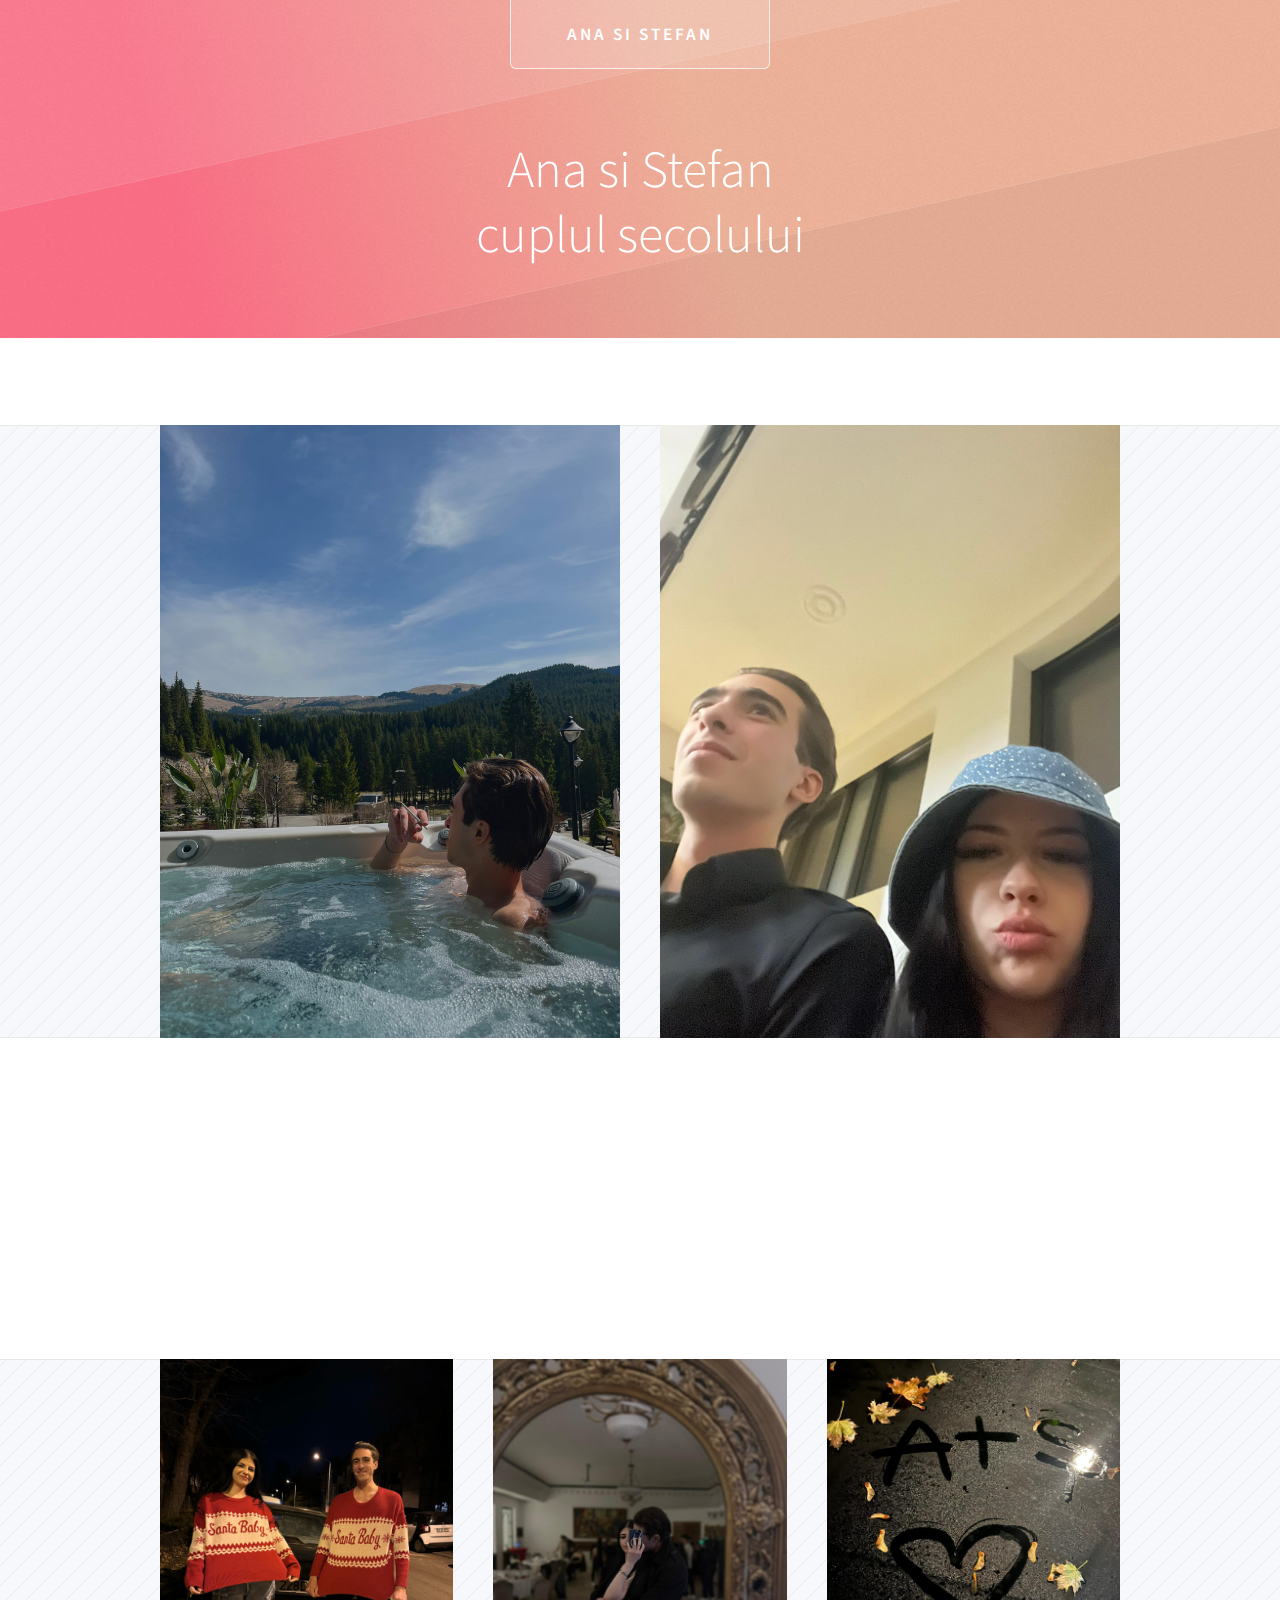
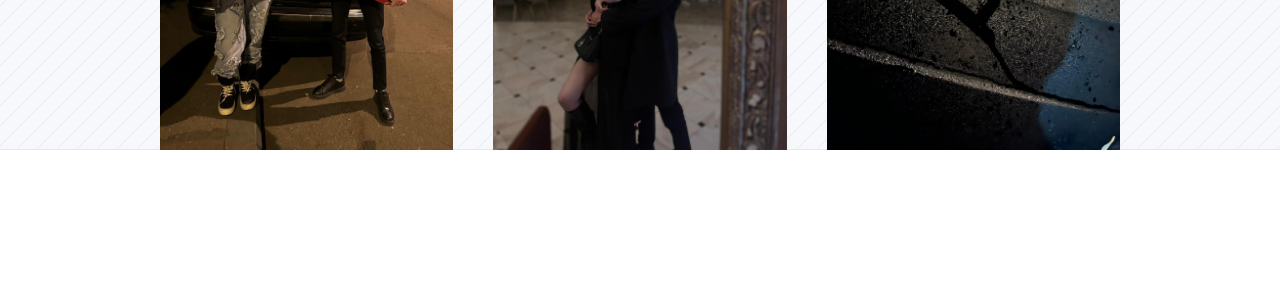
<file: index.html>
<!DOCTYPE HTML>

<head>
	<title>Ana si Stefan</title>
	<meta charset="utf-8" />
	<meta name="viewport" content="width=device-width, initial-scale=1, user-scalable=no" />
	<link rel="stylesheet" href="assets/css/main.css" />
</head>
<body class="homepage is-preload">
<div id="page-wrapper">

	<!-- Header -->
	<div id="header-wrapper">
		<div id="header" class="container">

			<!-- Logo -->
			<h1 id="logo"><a href="index.html">Ana si Stefan</a></h1>

			<!-- Nav -->
			<nav id="nav">
				<ul>
					<li>
						<ul>
							<li><a href="#"></a></li>
							<li><a href="#"></a></li>
							<li><a href="#"></a></li>
							<li>
								<a href="#"></a>
								<ul>
									<li><a href="#"></a></li>
									<li><a href="#"></a></li>
									<li><a href="#"></a></li>
									<li><a href="#"></a></li>
								</ul>
							</li>
							<li><a href="#"></a></li>
						</ul>
					</li>
				</ul>
			</nav>

		</div>

		<!-- Hero -->
		<section id="hero" class="container">
			<header>
				<h2>Ana si Stefan
					<br />
					cuplul secolului </h2>
			</header>
		</section>

	</div>

	<!-- Features 1 -->
	<div class="wrapper">
		<div class="container">
			<div class="row">
				<section class="col-6 col-12-narrower feature">
					<div class="image-wrapper first">
						<a href="#" class="image featured first"><img src="images/As5.jpeg" alt="" /></a>
					</div>
					<header>
						<h2><br />
							</h2>
					</header>
					<p></p>
				</section>
				<section class="col-6 col-12-narrower feature">
					<div class="image-wrapper">
						<a href="#" class="image featured"><img src="images/As3.jpeg" alt="" /></a>
					</div>
					<header>
						<h2></h2>
					</header>
					<p></p>
				</section>
			</div>
		</div>
	</div>

	<!-- Features 2 -->
	<div class="wrapper">
		<section class="container">
			<header class="major">
				<h2></h2>
			</header>
			<div class="row features">
				<section class="col-4 col-12-narrower feature">
					<div class="image-wrapper first">
						<a href="#" class="image featured"><img src="images/As7.jpeg" alt="" /></a>
					</div>
					<p></p>
				</section>
				<section class="col-4 col-12-narrower feature">
					<div class="image-wrapper">
						<a href="#" class="image featured"><img src="images/As2.jpeg" alt="" /></a>
					</div>
					<p></p>
				</section>
				<section class="col-4 col-12-narrower feature">
					<div class="image-wrapper">
						<a href="#" class="image featured"><img src="images/As4.jpeg" alt="" /></a>
					</div>
					<p></p>
				</section>
			</div>
		</section>
	</div>
</div>
</file>
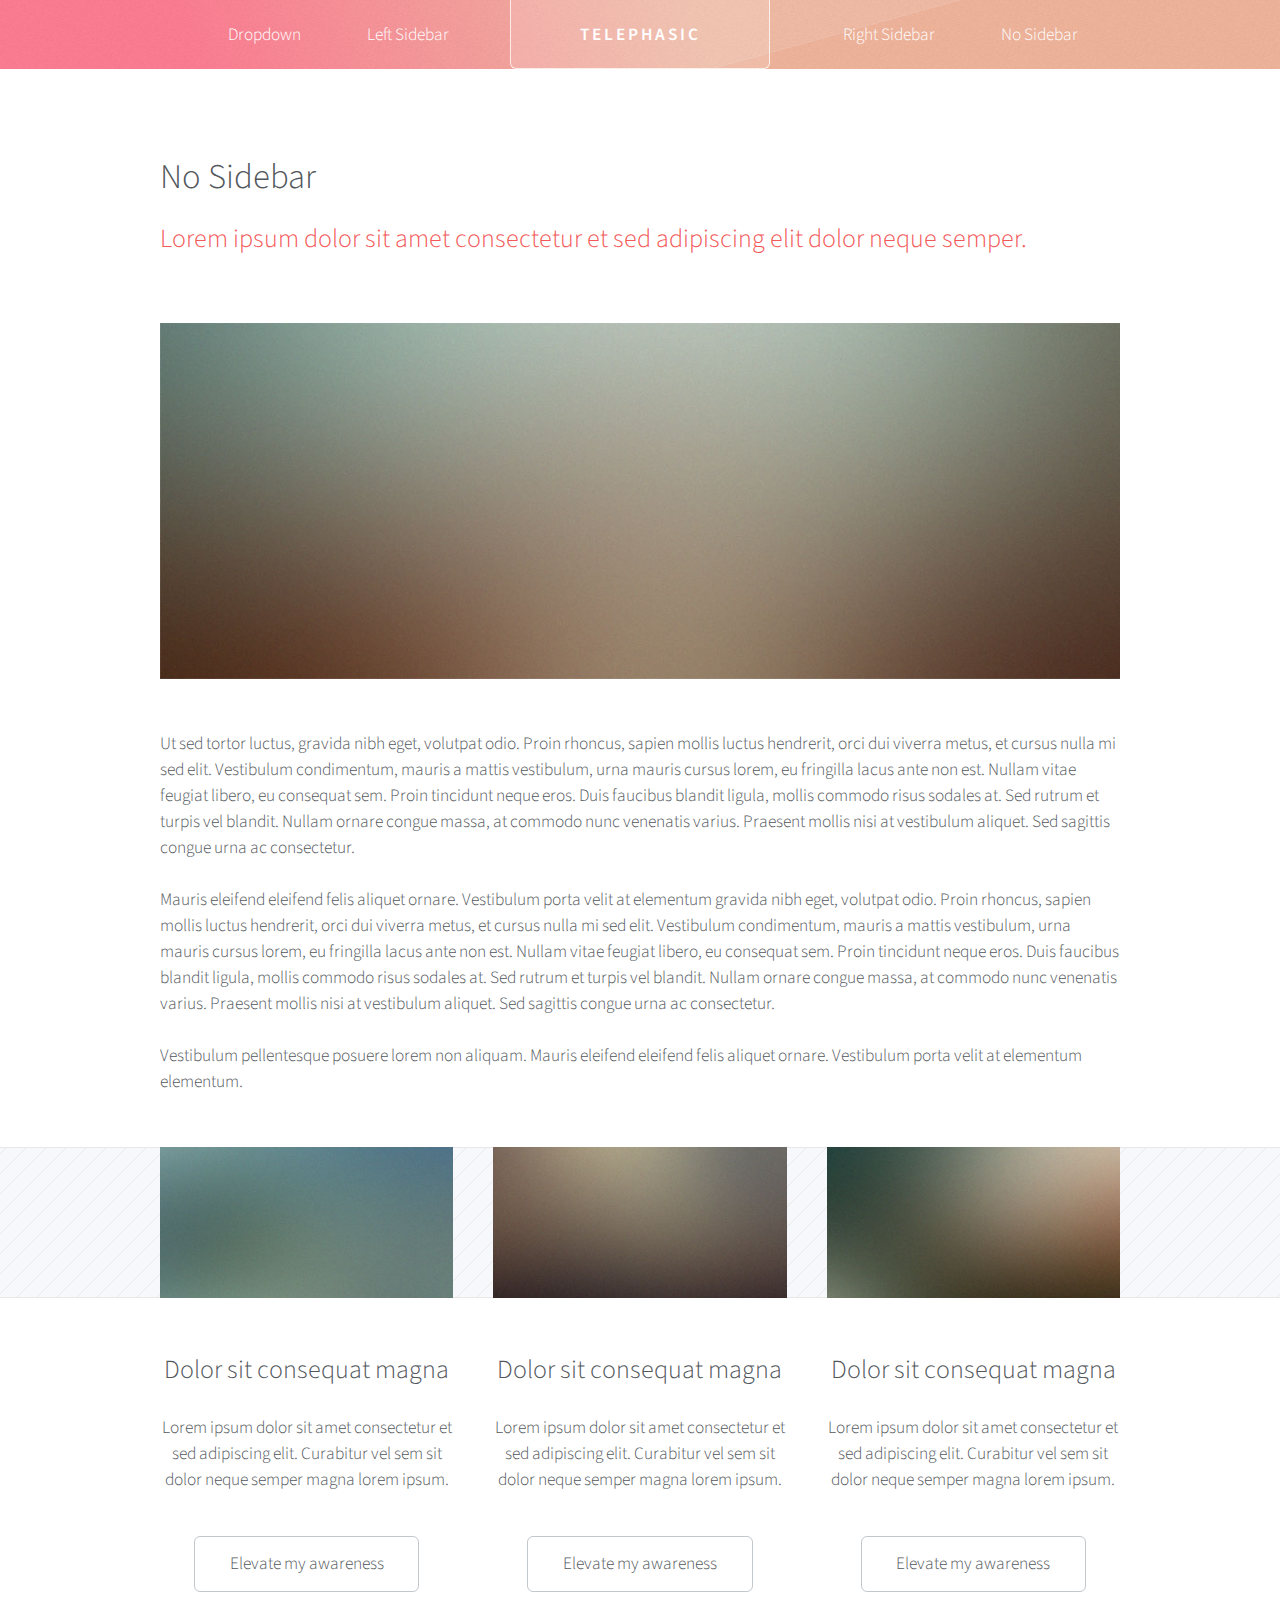
<file: no-sidebar.html>
<!DOCTYPE HTML>
<!--
	Telephasic by HTML5 UP
	html5up.net | @ajlkn
	Free for personal and commercial use under the CCA 3.0 license (html5up.net/license)
-->
<html>
	<head>
		<title>Telephasic by HTML5 UP</title>
		<meta charset="utf-8" />
		<meta name="viewport" content="width=device-width, initial-scale=1, user-scalable=no" />
		<link rel="stylesheet" href="assets/css/main.css" />
	</head>
	<body class="no-sidebar is-preload">
		<div id="page-wrapper">

			<!-- Header -->
				<div id="header-wrapper">
					<div id="header" class="container">

						<!-- Logo -->
							<h1 id="logo"><a href="index.html">Telephasic</a></h1>

						<!-- Nav -->
							<nav id="nav">
								<ul>
									<li>
										<a href="#">Dropdown</a>
										<ul>
											<li><a href="#">Lorem ipsum dolor</a></li>
											<li><a href="#">Magna phasellus</a></li>
											<li><a href="#">Etiam dolore nisl</a></li>
											<li>
												<a href="#">Phasellus consequat</a>
												<ul>
													<li><a href="#">Lorem ipsum dolor</a></li>
													<li><a href="#">Phasellus consequat</a></li>
													<li><a href="#">Magna phasellus</a></li>
													<li><a href="#">Etiam dolore nisl</a></li>
												</ul>
											</li>
											<li><a href="#">Veroeros feugiat</a></li>
										</ul>
									</li>
									<li><a href="left-sidebar.html">Left Sidebar</a></li>
									<li class="break"><a href="right-sidebar.html">Right Sidebar</a></li>
									<li><a href="no-sidebar.html">No Sidebar</a></li>
								</ul>
							</nav>

					</div>
				</div>

			<!-- Main -->
				<div class="wrapper">
					<div class="container" id="main">

						<!-- Content -->
							<article id="content">
								<header>
									<h2>No Sidebar</h2>
									<p>Lorem ipsum dolor sit amet consectetur et sed adipiscing elit
									dolor neque semper.</p>
								</header>
								<a href="#" class="image featured"><img src="images/pic06.jpg" alt="" /></a>
								<p>Ut sed tortor luctus, gravida nibh eget, volutpat odio. Proin rhoncus, sapien
								mollis luctus hendrerit, orci dui viverra metus, et cursus nulla mi sed elit. Vestibulum
								condimentum, mauris a mattis vestibulum, urna mauris cursus lorem, eu fringilla lacus
								ante non est. Nullam vitae feugiat libero, eu consequat sem. Proin tincidunt neque
								eros. Duis faucibus blandit ligula, mollis commodo risus sodales at. Sed rutrum et
								turpis vel blandit. Nullam ornare congue massa, at commodo nunc venenatis varius.
								Praesent mollis nisi at vestibulum aliquet. Sed sagittis congue urna ac consectetur.</p>
								<p>Mauris eleifend eleifend felis aliquet ornare. Vestibulum porta velit at elementum
								gravida nibh eget, volutpat odio. Proin rhoncus, sapien
								mollis luctus hendrerit, orci dui viverra metus, et cursus nulla mi sed elit. Vestibulum
								condimentum, mauris a mattis vestibulum, urna mauris cursus lorem, eu fringilla lacus
								ante non est. Nullam vitae feugiat libero, eu consequat sem. Proin tincidunt neque
								eros. Duis faucibus blandit ligula, mollis commodo risus sodales at. Sed rutrum et
								turpis vel blandit. Nullam ornare congue massa, at commodo nunc venenatis varius.
								Praesent mollis nisi at vestibulum aliquet. Sed sagittis congue urna ac consectetur.</p>
								<p>Vestibulum pellentesque posuere lorem non aliquam. Mauris eleifend eleifend
								felis aliquet ornare. Vestibulum porta velit at elementum elementum.</p>
							</article>

						<div class="row features">
							<section class="col-4 col-12-narrower feature">
								<div class="image-wrapper first">
									<a href="#" class="image featured"><img src="images/pic03.jpg" alt="" /></a>
								</div>
								<header>
									<h3>Dolor sit consequat magna</h3>
								</header>
								<p>Lorem ipsum dolor sit amet consectetur et sed adipiscing elit. Curabitur
								vel sem sit dolor neque semper magna lorem ipsum.</p>
								<ul class="actions">
									<li><a href="#" class="button">Elevate my awareness</a></li>
								</ul>
							</section>
							<section class="col-4 col-12-narrower feature">
								<div class="image-wrapper">
									<a href="#" class="image featured"><img src="images/pic04.jpg" alt="" /></a>
								</div>
								<header>
									<h3>Dolor sit consequat magna</h3>
								</header>
								<p>Lorem ipsum dolor sit amet consectetur et sed adipiscing elit. Curabitur
								vel sem sit dolor neque semper magna lorem ipsum.</p>
								<ul class="actions">
									<li><a href="#" class="button">Elevate my awareness</a></li>
								</ul>
							</section>
							<section class="col-4 col-12-narrower feature">
								<div class="image-wrapper">
									<a href="#" class="image featured"><img src="images/pic05.jpg" alt="" /></a>
								</div>
								<header>
									<h3>Dolor sit consequat magna</h3>
								</header>
								<p>Lorem ipsum dolor sit amet consectetur et sed adipiscing elit. Curabitur
								vel sem sit dolor neque semper magna lorem ipsum.</p>
								<ul class="actions">
									<li><a href="#" class="button">Elevate my awareness</a></li>
								</ul>
							</section>
						</div>
					</div>
				</div>

		</div>
</file>
<file: assets/css/main.css>
@import url("fontawesome-all.min.css");
@import url("https://fonts.googleapis.com/css?family=Source+Sans+Pro:300,300italic,400,400italic,600");


html, body, div, span, applet, object,
iframe, h1, h2, h3, h4, h5, h6, p, blockquote,
pre, a, abbr, acronym, address, big, cite,
code, del, dfn, em, img, ins, kbd, q, s, samp,
small, strike, strong, sub, sup, tt, var, b,
u, i, center, dl, dt, dd, ol, ul, li, fieldset,
form, label, legend, table, caption, tbody,
tfoot, thead, tr, th, td, article, aside,
canvas, details, embed, figure, figcaption,
footer, header, hgroup, menu, nav, output, ruby,
section, summary, time, mark, audio, video {
	margin: 0;
	padding: 0;
	border: 0;
	font-size: 100%;
	font: inherit;
	vertical-align: baseline;}

article, aside, details, figcaption, figure,
footer, header, hgroup, menu, nav, section {
	display: block;}

body {
	line-height: 1;
}

ol, ul {
	list-style: none;
}

blockquote, q {
	quotes: none;
}

	blockquote:before, blockquote:after, q:before, q:after {
		content: '';
		content: none;
	}

table {
	border-collapse: collapse;
	border-spacing: 0;
}

body {
	-webkit-text-size-adjust: none;
}

mark {
	background-color: transparent;
	color: inherit;
}

input::-moz-focus-inner {
	border: 0;
	padding: 0;
}

input, select, textarea {
	-moz-appearance: none;
	-webkit-appearance: none;
	-ms-appearance: none;
	appearance: none;
}

/* Basic */

	@-ms-viewport {
		width: device-width;
	}

	html {
		box-sizing: border-box;
	}

	*, *:before, *:after {
		box-sizing: inherit;
	}

	body {
		background: #f5f7fa;
		font-family: 'Source Sans Pro', sans-serif;
		font-weight: 300;
		color: #52575c;
		line-height: 1.75em;
		font-size: 14pt;
	}

		body.is-preload *, body.is-preload *:before, body.is-preload *:after {
			-moz-animation: none !important;
			-webkit-animation: none !important;
			-ms-animation: none !important;
			animation: none !important;
			-moz-transition: none !important;
			-webkit-transition: none !important;
			-ms-transition: none !important;
			transition: none !important;
		}

	input, textarea, select {
		font-family: 'Source Sans Pro', sans-serif;
		font-weight: 300;
		color: #52575c;
		line-height: 1.75em;
		font-size: 15pt;
	}

	h1, h2, h3, h4, h5, h6 {
		font-weight: 300;
		color: #52575c;
	}

	h1 a, h2 a, h3 a, h4 a, h5 a, h6 a {
		color: inherit;
		text-decoration: none;
	}

	h2 {
		font-size: 2em;
		line-height: 1.25em;
	}

	h3 {
		font-size: 1.5em;
		line-height: 1.5em;
	}

	a {
		-moz-transition: color 0.25s ease-in-out, border-color 0.25s ease-in-out, background-color 0.25s ease-in-out;
		-webkit-transition: color 0.25s ease-in-out, border-color 0.25s ease-in-out, background-color 0.25s ease-in-out;
		-ms-transition: color 0.25s ease-in-out, border-color 0.25s ease-in-out, background-color 0.25s ease-in-out;
		transition: color 0.25s ease-in-out, border-color 0.25s ease-in-out, background-color 0.25s ease-in-out;
		color: inherit;
		text-decoration: none;
		border-bottom: dotted 1px #62676c;
	}

		a:hover {
			color: #f35858;
			border-bottom-color: rgba(255, 255, 255, 0);
		}

	strong, b {
		font-weight: 400;
		color: #42474c;
	}

	em, i {
		font-style: italic;
	}

	sub {
		position: relative;
		top: 0.5em;
		font-size: 0.8em;
	}

	sup {
		position: relative;
		top: -0.5em;
		font-size: 0.8em;
	}

	hr {
		border: 0;
		border-top: solid 1px #c2c7cc;
	}

	blockquote {
		border-left: solid 0.5em #c2c7cc;
		padding: 1em 0 1em 2em;
		font-style: italic;
	}

	p, ul, ol, dl, table {
		margin-bottom: 1.5em;
	}

	br.clear {
		clear: both;
	}

	.features {
		margin-bottom: 1.5em;
	}

	.feature {
		text-align: center;
	}

/* Sections/Article */

	section, article {
		margin-bottom: 3em;
	}

	section > :last-child,
	article > :last-child,
	section:last-child,
	article:last-child {
		margin-bottom: 0;
	}

	.row > section, .row > article {
		margin-bottom: 0;
	}

	header {
		margin-bottom: 1.5em;
	}

		header > p {
			display: block;
			color: #f35858;
			padding: 0.75em 0 1em 0;
			font-size: 1.5em;
			line-height: 1.5em;
		}

		header.major {
			text-align: center;
		}

/* Container */

	.container {
		margin: 0 auto;
		max-width: 100%;
		width: 1200px;
	}

		@media screen and (max-width: 1280px) {

			.container {
				width: 960px;
			}

		}

		@media screen and (max-width: 1080px) {

			.container {
				width: 100%;
			}

		}

		@media screen and (max-width: 820px) {

			.container {
				width: 100%;
			}

		}

		@media screen and (max-width: 736px) {

			.container {
				width: 100%;
			}

		}

		@media screen and (max-width: 480px) {

			.container {
				width: 100%;
			}

		}

/* Row */

	.row {
		display: flex;
		flex-wrap: wrap;
		box-sizing: border-box;
		align-items: stretch;
	}

		.row > * {
			box-sizing: border-box;
		}

		.row.gtr-uniform > * > :last-child {
			margin-bottom: 0;
		}

		.row.aln-left {
			justify-content: flex-start;
		}

		.row.aln-center {
			justify-content: center;
		}

		.row.aln-right {
			justify-content: flex-end;
		}

		.row.aln-top {
			align-items: flex-start;
		}

		.row.aln-middle {
			align-items: center;
		}

		.row.aln-bottom {
			align-items: flex-end;
		}

		.row > .imp {
			order: -1;
		}

		.row > .col-1 {
			width: 8.33333%;
		}

		.row > .off-1 {
			margin-left: 8.33333%;
		}

		.row > .col-2 {
			width: 16.66667%;
		}

		.row > .off-2 {
			margin-left: 16.66667%;
		}

		.row > .col-3 {
			width: 25%;
		}

		.row > .off-3 {
			margin-left: 25%;
		}

		.row > .col-4 {
			width: 33.33333%;
		}

		.row > .off-4 {
			margin-left: 33.33333%;
		}

		.row > .col-5 {
			width: 41.66667%;
		}

		.row > .off-5 {
			margin-left: 41.66667%;
		}

		.row > .col-6 {
			width: 50%;
		}

		.row > .off-6 {
			margin-left: 50%;
		}

		.row > .col-7 {
			width: 58.33333%;
		}

		.row > .off-7 {
			margin-left: 58.33333%;
		}

		.row > .col-8 {
			width: 66.66667%;
		}

		.row > .off-8 {
			margin-left: 66.66667%;
		}

		.row > .col-9 {
			width: 75%;
		}

		.row > .off-9 {
			margin-left: 75%;
		}

		.row > .col-10 {
			width: 83.33333%;
		}

		.row > .off-10 {
			margin-left: 83.33333%;
		}

		.row > .col-11 {
			width: 91.66667%;
		}

		.row > .off-11 {
			margin-left: 91.66667%;
		}

		.row > .col-12 {
			width: 100%;
		}

		.row > .off-12 {
			margin-left: 100%;
		}

		.row.gtr-0 {
			margin-top: 0px;
			margin-left: 0px;
		}

			.row.gtr-0 > * {
				padding: 0px 0 0 0px;
			}

			.row.gtr-0.gtr-uniform {
				margin-top: 0px;
			}

				.row.gtr-0.gtr-uniform > * {
					padding-top: 0px;
				}

		.row.gtr-25 {
			margin-top: -12.5px;
			margin-left: -12.5px;
		}

			.row.gtr-25 > * {
				padding: 12.5px 0 0 12.5px;
			}

			.row.gtr-25.gtr-uniform {
				margin-top: -12.5px;
			}

				.row.gtr-25.gtr-uniform > * {
					padding-top: 12.5px;
				}

		.row.gtr-50 {
			margin-top: -25px;
			margin-left: -25px;
		}

			.row.gtr-50 > * {
				padding: 25px 0 0 25px;
			}

			.row.gtr-50.gtr-uniform {
				margin-top: -25px;
			}

				.row.gtr-50.gtr-uniform > * {
					padding-top: 25px;
				}

		.row {
			margin-top: -50px;
			margin-left: -50px;
		}

			.row > * {
				padding: 50px 0 0 50px;
			}

			.row.gtr-uniform {
				margin-top: -50px;
			}

				.row.gtr-uniform > * {
					padding-top: 50px;
				}

		.row.gtr-150 {
			margin-top: -75px;
			margin-left: -75px;
		}

			.row.gtr-150 > * {
				padding: 75px 0 0 75px;
			}

			.row.gtr-150.gtr-uniform {
				margin-top: -75px;
			}

				.row.gtr-150.gtr-uniform > * {
					padding-top: 75px;
				}

		.row.gtr-200 {
			margin-top: -100px;
			margin-left: -100px;
		}

			.row.gtr-200 > * {
				padding: 100px 0 0 100px;
			}

			.row.gtr-200.gtr-uniform {
				margin-top: -100px;
			}

				.row.gtr-200.gtr-uniform > * {
					padding-top: 100px;
				}

		@media screen and (max-width: 1280px) {

			.row {
				display: flex;
				flex-wrap: wrap;
				box-sizing: border-box;
				align-items: stretch;
			}

				.row > * {
					box-sizing: border-box;
				}

				.row.gtr-uniform > * > :last-child {
					margin-bottom: 0;
				}

				.row.aln-left {
					justify-content: flex-start;
				}

				.row.aln-center {
					justify-content: center;
				}

				.row.aln-right {
					justify-content: flex-end;
				}

				.row.aln-top {
					align-items: flex-start;
				}

				.row.aln-middle {
					align-items: center;
				}

				.row.aln-bottom {
					align-items: flex-end;
				}

				.row > .imp-normal {
					order: -1;
				}

				.row > .col-1-normal {
					width: 8.33333%;
				}

				.row > .off-1-normal {
					margin-left: 8.33333%;
				}

				.row > .col-2-normal {
					width: 16.66667%;
				}

				.row > .off-2-normal {
					margin-left: 16.66667%;
				}

				.row > .col-3-normal {
					width: 25%;
				}

				.row > .off-3-normal {
					margin-left: 25%;
				}

				.row > .col-4-normal {
					width: 33.33333%;
				}

				.row > .off-4-normal {
					margin-left: 33.33333%;
				}

				.row > .col-5-normal {
					width: 41.66667%;
				}

				.row > .off-5-normal {
					margin-left: 41.66667%;
				}

				.row > .col-6-normal {
					width: 50%;
				}

				.row > .off-6-normal {
					margin-left: 50%;
				}

				.row > .col-7-normal {
					width: 58.33333%;
				}

				.row > .off-7-normal {
					margin-left: 58.33333%;
				}

				.row > .col-8-normal {
					width: 66.66667%;
				}

				.row > .off-8-normal {
					margin-left: 66.66667%;
				}

				.row > .col-9-normal {
					width: 75%;
				}

				.row > .off-9-normal {
					margin-left: 75%;
				}

				.row > .col-10-normal {
					width: 83.33333%;
				}

				.row > .off-10-normal {
					margin-left: 83.33333%;
				}

				.row > .col-11-normal {
					width: 91.66667%;
				}

				.row > .off-11-normal {
					margin-left: 91.66667%;
				}

				.row > .col-12-normal {
					width: 100%;
				}

				.row > .off-12-normal {
					margin-left: 100%;
				}

				.row.gtr-0 {
					margin-top: 0px;
					margin-left: 0px;
				}

					.row.gtr-0 > * {
						padding: 0px 0 0 0px;
					}

					.row.gtr-0.gtr-uniform {
						margin-top: 0px;
					}

						.row.gtr-0.gtr-uniform > * {
							padding-top: 0px;
						}

				.row.gtr-25 {
					margin-top: -10px;
					margin-left: -10px;
				}

					.row.gtr-25 > * {
						padding: 10px 0 0 10px;
					}

					.row.gtr-25.gtr-uniform {
						margin-top: -10px;
					}

						.row.gtr-25.gtr-uniform > * {
							padding-top: 10px;
						}

				.row.gtr-50 {
					margin-top: -20px;
					margin-left: -20px;
				}

					.row.gtr-50 > * {
						padding: 20px 0 0 20px;
					}

					.row.gtr-50.gtr-uniform {
						margin-top: -20px;
					}

						.row.gtr-50.gtr-uniform > * {
							padding-top: 20px;
						}

				.row {
					margin-top: -40px;
					margin-left: -40px;
				}

					.row > * {
						padding: 40px 0 0 40px;
					}

					.row.gtr-uniform {
						margin-top: -40px;
					}

						.row.gtr-uniform > * {
							padding-top: 40px;
						}

				.row.gtr-150 {
					margin-top: -60px;
					margin-left: -60px;
				}

					.row.gtr-150 > * {
						padding: 60px 0 0 60px;
					}

					.row.gtr-150.gtr-uniform {
						margin-top: -60px;
					}

						.row.gtr-150.gtr-uniform > * {
							padding-top: 60px;
						}

				.row.gtr-200 {
					margin-top: -80px;
					margin-left: -80px;
				}

					.row.gtr-200 > * {
						padding: 80px 0 0 80px;
					}

					.row.gtr-200.gtr-uniform {
						margin-top: -80px;
					}

						.row.gtr-200.gtr-uniform > * {
							padding-top: 80px;
						}

		}

		@media screen and (max-width: 1080px) {

			.row {
				display: flex;
				flex-wrap: wrap;
				box-sizing: border-box;
				align-items: stretch;
			}

				.row > * {
					box-sizing: border-box;
				}

				.row.gtr-uniform > * > :last-child {
					margin-bottom: 0;
				}

				.row.aln-left {
					justify-content: flex-start;
				}

				.row.aln-center {
					justify-content: center;
				}

				.row.aln-right {
					justify-content: flex-end;
				}

				.row.aln-top {
					align-items: flex-start;
				}

				.row.aln-middle {
					align-items: center;
				}

				.row.aln-bottom {
					align-items: flex-end;
				}

				.row > .imp-narrow {
					order: -1;
				}

				.row > .col-1-narrow {
					width: 8.33333%;
				}

				.row > .off-1-narrow {
					margin-left: 8.33333%;
				}

				.row > .col-2-narrow {
					width: 16.66667%;
				}

				.row > .off-2-narrow {
					margin-left: 16.66667%;
				}

				.row > .col-3-narrow {
					width: 25%;
				}

				.row > .off-3-narrow {
					margin-left: 25%;
				}

				.row > .col-4-narrow {
					width: 33.33333%;
				}

				.row > .off-4-narrow {
					margin-left: 33.33333%;
				}

				.row > .col-5-narrow {
					width: 41.66667%;
				}

				.row > .off-5-narrow {
					margin-left: 41.66667%;
				}

				.row > .col-6-narrow {
					width: 50%;
				}

				.row > .off-6-narrow {
					margin-left: 50%;
				}

				.row > .col-7-narrow {
					width: 58.33333%;
				}

				.row > .off-7-narrow {
					margin-left: 58.33333%;
				}

				.row > .col-8-narrow {
					width: 66.66667%;
				}

				.row > .off-8-narrow {
					margin-left: 66.66667%;
				}

				.row > .col-9-narrow {
					width: 75%;
				}

				.row > .off-9-narrow {
					margin-left: 75%;
				}

				.row > .col-10-narrow {
					width: 83.33333%;
				}

				.row > .off-10-narrow {
					margin-left: 83.33333%;
				}

				.row > .col-11-narrow {
					width: 91.66667%;
				}

				.row > .off-11-narrow {
					margin-left: 91.66667%;
				}

				.row > .col-12-narrow {
					width: 100%;
				}

				.row > .off-12-narrow {
					margin-left: 100%;
				}

				.row.gtr-0 {
					margin-top: 0px;
					margin-left: 0px;
				}

					.row.gtr-0 > * {
						padding: 0px 0 0 0px;
					}

					.row.gtr-0.gtr-uniform {
						margin-top: 0px;
					}

						.row.gtr-0.gtr-uniform > * {
							padding-top: 0px;
						}

				.row.gtr-25 {
					margin-top: -10px;
					margin-left: -10px;
				}

					.row.gtr-25 > * {
						padding: 10px 0 0 10px;
					}

					.row.gtr-25.gtr-uniform {
						margin-top: -10px;
					}

						.row.gtr-25.gtr-uniform > * {
							padding-top: 10px;
						}

				.row.gtr-50 {
					margin-top: -20px;
					margin-left: -20px;
				}

					.row.gtr-50 > * {
						padding: 20px 0 0 20px;
					}

					.row.gtr-50.gtr-uniform {
						margin-top: -20px;
					}

						.row.gtr-50.gtr-uniform > * {
							padding-top: 20px;
						}

				.row {
					margin-top: -40px;
					margin-left: -40px;
				}

					.row > * {
						padding: 40px 0 0 40px;
					}

					.row.gtr-uniform {
						margin-top: -40px;
					}

						.row.gtr-uniform > * {
							padding-top: 40px;
						}

				.row.gtr-150 {
					margin-top: -60px;
					margin-left: -60px;
				}

					.row.gtr-150 > * {
						padding: 60px 0 0 60px;
					}

					.row.gtr-150.gtr-uniform {
						margin-top: -60px;
					}

						.row.gtr-150.gtr-uniform > * {
							padding-top: 60px;
						}

				.row.gtr-200 {
					margin-top: -80px;
					margin-left: -80px;
				}

					.row.gtr-200 > * {
						padding: 80px 0 0 80px;
					}

					.row.gtr-200.gtr-uniform {
						margin-top: -80px;
					}

						.row.gtr-200.gtr-uniform > * {
							padding-top: 80px;
						}

		}

		@media screen and (max-width: 820px) {

			.row {
				display: flex;
				flex-wrap: wrap;
				box-sizing: border-box;
				align-items: stretch;
			}

				.row > * {
					box-sizing: border-box;
				}

				.row.gtr-uniform > * > :last-child {
					margin-bottom: 0;
				}

				.row.aln-left {
					justify-content: flex-start;
				}

				.row.aln-center {
					justify-content: center;
				}

				.row.aln-right {
					justify-content: flex-end;
				}

				.row.aln-top {
					align-items: flex-start;
				}

				.row.aln-middle {
					align-items: center;
				}

				.row.aln-bottom {
					align-items: flex-end;
				}

				.row > .imp-narrower {
					order: -1;
				}

				.row > .col-1-narrower {
					width: 8.33333%;
				}

				.row > .off-1-narrower {
					margin-left: 8.33333%;
				}

				.row > .col-2-narrower {
					width: 16.66667%;
				}

				.row > .off-2-narrower {
					margin-left: 16.66667%;
				}

				.row > .col-3-narrower {
					width: 25%;
				}

				.row > .off-3-narrower {
					margin-left: 25%;
				}

				.row > .col-4-narrower {
					width: 33.33333%;
				}

				.row > .off-4-narrower {
					margin-left: 33.33333%;
				}

				.row > .col-5-narrower {
					width: 41.66667%;
				}

				.row > .off-5-narrower {
					margin-left: 41.66667%;
				}

				.row > .col-6-narrower {
					width: 50%;
				}

				.row > .off-6-narrower {
					margin-left: 50%;
				}

				.row > .col-7-narrower {
					width: 58.33333%;
				}

				.row > .off-7-narrower {
					margin-left: 58.33333%;
				}

				.row > .col-8-narrower {
					width: 66.66667%;
				}

				.row > .off-8-narrower {
					margin-left: 66.66667%;
				}

				.row > .col-9-narrower {
					width: 75%;
				}

				.row > .off-9-narrower {
					margin-left: 75%;
				}

				.row > .col-10-narrower {
					width: 83.33333%;
				}

				.row > .off-10-narrower {
					margin-left: 83.33333%;
				}

				.row > .col-11-narrower {
					width: 91.66667%;
				}

				.row > .off-11-narrower {
					margin-left: 91.66667%;
				}

				.row > .col-12-narrower {
					width: 100%;
				}

				.row > .off-12-narrower {
					margin-left: 100%;
				}

				.row.gtr-0 {
					margin-top: 0px;
					margin-left: 0px;
				}

					.row.gtr-0 > * {
						padding: 0px 0 0 0px;
					}

					.row.gtr-0.gtr-uniform {
						margin-top: 0px;
					}

						.row.gtr-0.gtr-uniform > * {
							padding-top: 0px;
						}

				.row.gtr-25 {
					margin-top: -7.5px;
					margin-left: -7.5px;
				}

					.row.gtr-25 > * {
						padding: 7.5px 0 0 7.5px;
					}

					.row.gtr-25.gtr-uniform {
						margin-top: -7.5px;
					}

						.row.gtr-25.gtr-uniform > * {
							padding-top: 7.5px;
						}

				.row.gtr-50 {
					margin-top: -15px;
					margin-left: -15px;
				}

					.row.gtr-50 > * {
						padding: 15px 0 0 15px;
					}

					.row.gtr-50.gtr-uniform {
						margin-top: -15px;
					}

						.row.gtr-50.gtr-uniform > * {
							padding-top: 15px;
						}

				.row {
					margin-top: -30px;
					margin-left: -30px;
				}

					.row > * {
						padding: 30px 0 0 30px;
					}

					.row.gtr-uniform {
						margin-top: -30px;
					}

						.row.gtr-uniform > * {
							padding-top: 30px;
						}

				.row.gtr-150 {
					margin-top: -45px;
					margin-left: -45px;
				}

					.row.gtr-150 > * {
						padding: 45px 0 0 45px;
					}

					.row.gtr-150.gtr-uniform {
						margin-top: -45px;
					}

						.row.gtr-150.gtr-uniform > * {
							padding-top: 45px;
						}

				.row.gtr-200 {
					margin-top: -60px;
					margin-left: -60px;
				}

					.row.gtr-200 > * {
						padding: 60px 0 0 60px;
					}

					.row.gtr-200.gtr-uniform {
						margin-top: -60px;
					}

						.row.gtr-200.gtr-uniform > * {
							padding-top: 60px;
						}

		}

		@media screen and (max-width: 736px) {

			.row {
				display: flex;
				flex-wrap: wrap;
				box-sizing: border-box;
				align-items: stretch;
			}

				.row > * {
					box-sizing: border-box;
				}

				.row.gtr-uniform > * > :last-child {
					margin-bottom: 0;
				}

				.row.aln-left {
					justify-content: flex-start;
				}

				.row.aln-center {
					justify-content: center;
				}

				.row.aln-right {
					justify-content: flex-end;
				}

				.row.aln-top {
					align-items: flex-start;
				}

				.row.aln-middle {
					align-items: center;
				}

				.row.aln-bottom {
					align-items: flex-end;
				}

				.row > .imp-mobile {
					order: -1;
				}

				.row > .col-1-mobile {
					width: 8.33333%;
				}

				.row > .off-1-mobile {
					margin-left: 8.33333%;
				}

				.row > .col-2-mobile {
					width: 16.66667%;
				}

				.row > .off-2-mobile {
					margin-left: 16.66667%;
				}

				.row > .col-3-mobile {
					width: 25%;
				}

				.row > .off-3-mobile {
					margin-left: 25%;
				}

				.row > .col-4-mobile {
					width: 33.33333%;
				}

				.row > .off-4-mobile {
					margin-left: 33.33333%;
				}

				.row > .col-5-mobile {
					width: 41.66667%;
				}

				.row > .off-5-mobile {
					margin-left: 41.66667%;
				}

				.row > .col-6-mobile {
					width: 50%;
				}

				.row > .off-6-mobile {
					margin-left: 50%;
				}

				.row > .col-7-mobile {
					width: 58.33333%;
				}

				.row > .off-7-mobile {
					margin-left: 58.33333%;
				}

				.row > .col-8-mobile {
					width: 66.66667%;
				}

				.row > .off-8-mobile {
					margin-left: 66.66667%;
				}

				.row > .col-9-mobile {
					width: 75%;
				}

				.row > .off-9-mobile {
					margin-left: 75%;
				}

				.row > .col-10-mobile {
					width: 83.33333%;
				}

				.row > .off-10-mobile {
					margin-left: 83.33333%;
				}

				.row > .col-11-mobile {
					width: 91.66667%;
				}

				.row > .off-11-mobile {
					margin-left: 91.66667%;
				}

				.row > .col-12-mobile {
					width: 100%;
				}

				.row > .off-12-mobile {
					margin-left: 100%;
				}

				.row.gtr-0 {
					margin-top: 0px;
					margin-left: 0px;
				}

					.row.gtr-0 > * {
						padding: 0px 0 0 0px;
					}

					.row.gtr-0.gtr-uniform {
						margin-top: 0px;
					}

						.row.gtr-0.gtr-uniform > * {
							padding-top: 0px;
						}

				.row.gtr-25 {
					margin-top: -5px;
					margin-left: -5px;
				}

					.row.gtr-25 > * {
						padding: 5px 0 0 5px;
					}

					.row.gtr-25.gtr-uniform {
						margin-top: -5px;
					}

						.row.gtr-25.gtr-uniform > * {
							padding-top: 5px;
						}

				.row.gtr-50 {
					margin-top: -10px;
					margin-left: -10px;
				}

					.row.gtr-50 > * {
						padding: 10px 0 0 10px;
					}

					.row.gtr-50.gtr-uniform {
						margin-top: -10px;
					}

						.row.gtr-50.gtr-uniform > * {
							padding-top: 10px;
						}

				.row {
					margin-top: -20px;
					margin-left: -20px;
				}

					.row > * {
						padding: 20px 0 0 20px;
					}

					.row.gtr-uniform {
						margin-top: -20px;
					}

						.row.gtr-uniform > * {
							padding-top: 20px;
						}

				.row.gtr-150 {
					margin-top: -30px;
					margin-left: -30px;
				}

					.row.gtr-150 > * {
						padding: 30px 0 0 30px;
					}

					.row.gtr-150.gtr-uniform {
						margin-top: -30px;
					}

						.row.gtr-150.gtr-uniform > * {
							padding-top: 30px;
						}

				.row.gtr-200 {
					margin-top: -40px;
					margin-left: -40px;
				}

					.row.gtr-200 > * {
						padding: 40px 0 0 40px;
					}

					.row.gtr-200.gtr-uniform {
						margin-top: -40px;
					}

						.row.gtr-200.gtr-uniform > * {
							padding-top: 40px;
						}

		}

		@media screen and (max-width: 480px) {

			.row {
				display: flex;
				flex-wrap: wrap;
				box-sizing: border-box;
				align-items: stretch;
			}

				.row > * {
					box-sizing: border-box;
				}

				.row.gtr-uniform > * > :last-child {
					margin-bottom: 0;
				}

				.row.aln-left {
					justify-content: flex-start;
				}

				.row.aln-center {
					justify-content: center;
				}

				.row.aln-right {
					justify-content: flex-end;
				}

				.row.aln-top {
					align-items: flex-start;
				}

				.row.aln-middle {
					align-items: center;
				}

				.row.aln-bottom {
					align-items: flex-end;
				}

				.row > .imp-mobilep {
					order: -1;
				}

				.row > .col-1-mobilep {
					width: 8.33333%;
				}

				.row > .off-1-mobilep {
					margin-left: 8.33333%;
				}

				.row > .col-2-mobilep {
					width: 16.66667%;
				}

				.row > .off-2-mobilep {
					margin-left: 16.66667%;
				}

				.row > .col-3-mobilep {
					width: 25%;
				}

				.row > .off-3-mobilep {
					margin-left: 25%;
				}

				.row > .col-4-mobilep {
					width: 33.33333%;
				}

				.row > .off-4-mobilep {
					margin-left: 33.33333%;
				}

				.row > .col-5-mobilep {
					width: 41.66667%;
				}

				.row > .off-5-mobilep {
					margin-left: 41.66667%;
				}

				.row > .col-6-mobilep {
					width: 50%;
				}

				.row > .off-6-mobilep {
					margin-left: 50%;
				}

				.row > .col-7-mobilep {
					width: 58.33333%;
				}

				.row > .off-7-mobilep {
					margin-left: 58.33333%;
				}

				.row > .col-8-mobilep {
					width: 66.66667%;
				}

				.row > .off-8-mobilep {
					margin-left: 66.66667%;
				}

				.row > .col-9-mobilep {
					width: 75%;
				}

				.row > .off-9-mobilep {
					margin-left: 75%;
				}

				.row > .col-10-mobilep {
					width: 83.33333%;
				}

				.row > .off-10-mobilep {
					margin-left: 83.33333%;
				}

				.row > .col-11-mobilep {
					width: 91.66667%;
				}

				.row > .off-11-mobilep {
					margin-left: 91.66667%;
				}

				.row > .col-12-mobilep {
					width: 100%;
				}

				.row > .off-12-mobilep {
					margin-left: 100%;
				}

				.row.gtr-0 {
					margin-top: 0px;
					margin-left: 0px;
				}

					.row.gtr-0 > * {
						padding: 0px 0 0 0px;
					}

					.row.gtr-0.gtr-uniform {
						margin-top: 0px;
					}

						.row.gtr-0.gtr-uniform > * {
							padding-top: 0px;
						}

				.row.gtr-25 {
					margin-top: -5px;
					margin-left: -5px;
				}

					.row.gtr-25 > * {
						padding: 5px 0 0 5px;
					}

					.row.gtr-25.gtr-uniform {
						margin-top: -5px;
					}

						.row.gtr-25.gtr-uniform > * {
							padding-top: 5px;
						}

				.row.gtr-50 {
					margin-top: -10px;
					margin-left: -10px;
				}

					.row.gtr-50 > * {
						padding: 10px 0 0 10px;
					}

					.row.gtr-50.gtr-uniform {
						margin-top: -10px;
					}

						.row.gtr-50.gtr-uniform > * {
							padding-top: 10px;
						}

				.row {
					margin-top: -20px;
					margin-left: -20px;
				}

					.row > * {
						padding: 20px 0 0 20px;
					}

					.row.gtr-uniform {
						margin-top: -20px;
					}

						.row.gtr-uniform > * {
							padding-top: 20px;
						}

				.row.gtr-150 {
					margin-top: -30px;
					margin-left: -30px;
				}

					.row.gtr-150 > * {
						padding: 30px 0 0 30px;
					}

					.row.gtr-150.gtr-uniform {
						margin-top: -30px;
					}

						.row.gtr-150.gtr-uniform > * {
							padding-top: 30px;
						}

				.row.gtr-200 {
					margin-top: -40px;
					margin-left: -40px;
				}

					.row.gtr-200 > * {
						padding: 40px 0 0 40px;
					}

					.row.gtr-200.gtr-uniform {
						margin-top: -40px;
					}

						.row.gtr-200.gtr-uniform > * {
							padding-top: 40px;
						}

		}

/* Image */

	.image {
		-moz-transition: opacity 0.25s ease-in-out;
		-webkit-transition: opacity 0.25s ease-in-out;
		-ms-transition: opacity 0.25s ease-in-out;
		transition: opacity 0.25s ease-in-out;
		display: inline-block;
		outline: 0;
		border: 0;
	}

		.image img {
			display: block;
			width: 100%;
		}

		.image.fit {
			display: block;
			width: 100%;
		}

		.image.featured {
			display: block;
			width: 100%;
			margin: 0 0 3em 0;
		}

		.image.left {
			float: left;
			margin: 0 2em 2em 0;
		}

		.image.centered {
			display: block;
			margin: 0 0 3em 0;
		}

			.image.centered img {
				margin: 0 auto;
				width: auto;
			}

	a.image:hover {
		opacity: 0.85;
	}

/*.image-wrapper {*/
/*	height: 100%;*/
/*	overflow: hidden;*/
/*}*/

/*.image-wrapper img {*/
/*	width: 100%;*/
/*	height: auto;*/
/*}*/

/* List */

	ul {
		list-style: disc;
		padding-left: 1em;
	}

		ul li {
			padding-left: 0.5em;
		}

	ol {
		list-style: decimal;
		padding-left: 1.25em;
	}

		ol li {
			padding-left: 0.25em;
		}

/* Actions */

	ul.actions {
		padding-top: 1em;
		list-style: none;
		padding-left: 0;
	}

		ul.actions.major {
			text-align: center;
		}

		ul.actions li {
			display: inline-block;
			margin-left: 1em;
			padding-left: 0;
		}

			ul.actions li:first-child {
				margin-left: 0;
			}

/* Divided */

	ul.divided {
		list-style: none;
		padding-left: 0;
	}

		ul.divided li {
			border-top: solid 1px #d2d7dc;
			padding-top: 2em;
			margin-top: 2em;
			padding-left: 0;
		}

			ul.divided li:first-child {
				padding-top: 0;
				margin-top: 0;
				border-top: 0;
			}

/* Icons */

	ul.icons {
		list-style: none;
		padding-left: 0;
	}

		ul.icons li {
			padding-left: 0;
		}

			ul.icons li:before {
				display: inline-block;
				color: #fff;
				background: #61666b;
				width: 2.5em;
				height: 2.5em;
				border-radius: 0.35em;
				text-align: center;
				line-height: 2.5em;
				margin-right: 0.75em;
			}

/* Menu */

	ul.menu {
		list-style: none;
		padding-left: 0;
	}

		ul.menu li {
			display: inline-block;
			border-left: solid 1px #d2d7dc;
			padding-left: 1em;
			margin-left: 1em;
		}

			ul.menu li:first-child {
				border-left: 0;
				padding-left: 0;
				margin-left: 0;
			}

/* Form */

	form .actions {
		padding-top: 0;
	}

	form label {
		display: block;
		font-weight: 300;
		color: #52575c;
		margin: 0 0 0.5em 0;
	}

	form input[type="text"],
	form input[type="email"],
	form input[type="password"],
	form select,
	form textarea {
		-moz-transition: background-color 0.25s ease-in-out;
		-webkit-transition: background-color 0.25s ease-in-out;
		-ms-transition: background-color 0.25s ease-in-out;
		transition: background-color 0.25s ease-in-out;
		-webkit-appearance: none;
		display: block;
		background: #f9fbfe;
		border: solid 1px #d2d7dc;
		border-radius: 0.35em;
		width: 100%;
		line-height: 1.5em;
		padding: 0.75em;
	}

		form input[type="text"]:focus,
		form input[type="email"]:focus,
		form input[type="password"]:focus,
		form select:focus,
		form textarea:focus {
			background: #fff;
		}

	form textarea {
		min-height: 7em;
	}

	form ::-webkit-input-placeholder {
		color: #555 !important;
	}

	form :-moz-placeholder {
		color: #555 !important;
	}

	form ::-moz-placeholder {
		color: #555 !important;
	}

	form :-ms-input-placeholder {
		color: #555 !important;
	}

	form ::-moz-focus-inner {
		border: 0;
	}

/* Table */

	table {
		width: 100%;
	}

		table.default {
			width: 100%;
		}

			table.default tbody tr {
				border-top: solid 1px #D2D7DC;
			}

				table.default tbody tr:nth-child(2n+1) {
					background: #f9fbfe;
				}

			table.default td {
				padding: 0.5em 1em 0.5em 1em;
			}

			table.default th {
				text-align: left;
				font-weight: 400;
				padding: 0.5em 1em 0.5em 1em;
			}

			table.default tfoot {
				border-top: solid 1px #D2D7DC;
			}

/* Button */

	input[type="button"],
	input[type="submit"],
	input[type="reset"],
	button,
	.button {
		-moz-transition: color 0.25s ease-in-out, border-color 0.25s ease-in-out, background-color 0.25s ease-in-out;
		-webkit-transition: color 0.25s ease-in-out, border-color 0.25s ease-in-out, background-color 0.25s ease-in-out;
		-ms-transition: color 0.25s ease-in-out, border-color 0.25s ease-in-out, background-color 0.25s ease-in-out;
		transition: color 0.25s ease-in-out, border-color 0.25s ease-in-out, background-color 0.25s ease-in-out;
		display: inline-block;
		color: inherit;
		background: none;
		text-decoration: none;
		border: solid 1px #c2c7cc;
		border-radius: 0.35em;
		padding: 0.8em 2em 0.8em 2em;
		cursor: pointer;
		outline: 0;
	}

		input[type="button"]:hover,
		input[type="submit"]:hover,
		input[type="reset"]:hover,
		button:hover,
		.button:hover {
			color: #f35858;
			border-color: rgba(243, 88, 88, 0.5);
		}

/* Icons */

	.icon {
		text-decoration: none;
		text-decoration: none;
	}

		.icon:before {
			-moz-osx-font-smoothing: grayscale;
			-webkit-font-smoothing: antialiased;
			display: inline-block;
			font-style: normal;
			font-variant: normal;
			text-rendering: auto;
			line-height: 1;
			text-transform: none !important;
			font-family: 'Font Awesome 5 Free';
			font-weight: 400;
		}

		.icon:before {
			line-height: inherit;
		}

		.icon > .label {
			display: none;
		}

		.icon.solid:before {
			font-weight: 900;
		}

		.icon.brands:before {
			font-family: 'Font Awesome 5 Brands';
		}

/* Wrappers */

	.wrapper {
		position: relative;
		background: #fff;
		overflow-x: hidden;
		padding: 6em 0 6em 0;
	}

	.image-wrapper {
		position: relative;
	}

		.image-wrapper .image {
			position: relative;
			z-index: 2;
		}

		.image-wrapper.first:before {
			content: '';
			display: block;
			width: 2000%;
			height: 100%;
			position: absolute;
			left: -1000%;
			top: 0;
			z-index: 1;
			box-shadow: inset 0px 0px 0px 1px #e8e8e8;
			background: #f6f8fb url("images/image-wrapper.svg");
		}

	#header-wrapper {
		position: relative;
		padding: 4em 0 2em 0;
		background-image: url("images/header.svg");
		background-image: url("images/overlay.png"), url("images/header.svg"), -moz-linear-gradient(75deg, #FF7088 15%, #F2B69D 55%);
		background-image: url("images/overlay.png"), url("images/header.svg"), -webkit-linear-gradient(75deg, #FF7088 15%, #F2B69D 55%);
		background-image: url("images/overlay.png"), url("images/header.svg"), -ms-linear-gradient(75deg, #FF7088 15%, #F2B69D 55%);
		background-image: url("images/overlay.png"), url("images/header.svg"), linear-gradient(75deg, #FF7088 15%, #F2B69D 55%);
		background-color: #f08c89;
		background-size: 100% 620%;
		background-size: 128px 128px, 100% 620%, auto;
		background-repeat: repeat, no-repeat, no-repeat;
	}

	.homepage #header-wrapper {
		padding: 10em 0 6em 0;
		background-size: 128px 128px, 100% 100%, auto;
	}

	#promo-wrapper {
		position: relative;
		background-image: url("images/overlay.png"), url("../../images/promo.jpg");
		background-size: 192px 192px, cover;
		background-position: top left, center center;
		color: #fff;
		text-align: center;
		padding: 6em 0 6em 0;
	}

	#footer-wrapper {
		-webkit-transform: translate3d(0, 0, 0);
		position: relative;
		border-top: solid 1px #c2c7cc;
		padding: 6em 0 6em 0;
		background-image: url("images/overlay.png"), url("images/footer.svg");
		background-size: 128px 128px,				100% 100%;
	}

/* Header */

	#logo {
		position: absolute;
		z-index: 1;
		top: 0;
		left: 50%;
		width: 15em;
		margin-left: -7.5em;
	}

		#logo a {
			display: block;
			width: 100%;
			height: 4em;
			line-height: 4em;
			background: rgba(255, 255, 255, 0.15);
			border: solid 1px;
			border-color: #fff;
			border-color: rgba(255, 255, 255, 0.75);
			border-top: 0;
			border-radius: 0 0 0.35em 0.35em;
			color: #fff;
			display: inline-block;
			font-weight: 600;
			letter-spacing: 3px;
			text-align: center;
			text-transform: uppercase;
		}

	#nav {
		text-align: center;
		position: absolute;
		top: 0;
		left: 0;
		width: 100%;
		height: 4em;
		line-height: 4em;
	}

		#nav > ul {
			margin: 0;
		}

			#nav > ul > li {
				display: inline-block;
				margin-left: 1em;
			}

				#nav > ul > li > ul {
					display: none;
				}

				#nav > ul > li > span, #nav > ul > li > a {
					color: #fff;
					text-decoration: none;
					outline: 0;
					border: 0;
					border: solid 1px rgba(255, 255, 255, 0);
					border-radius: 0.35em;
					padding: 0.3em 1em 0.3em 1em;
					-moz-transition: border-color 0.25s ease-in-out, background-color 0.25s ease-in-out;
					-webkit-transition: border-color 0.25s ease-in-out, background-color 0.25s ease-in-out;
					-o-transition: border-color 0.25s ease-in-out, background-color 0.25s ease-in-out;
					-ms-transition: border-color 0.25s ease-in-out, background-color 0.25s ease-in-out;
					transition: border-color 0.25s ease-in-out, background-color 0.25s ease-in-out;
				}

				#nav > ul > li.active > span, #nav > ul > li.active > a {
					border-color: rgba(255, 255, 255, 0.75);
					background-color: rgba(255, 255, 255, 0.15);
					color: #fff;
				}

				#nav > ul > li:first-child {
					margin-left: 0;
				}

				#nav > ul > li.break {
					margin-left: 20em;
				}

	.dropotron {
		text-align: left;
		line-height: 2em;
		border-radius: 0.35em;
		min-width: 12em;
		background: #fff;
		line-height: 1em;
		padding: 0.85em 0 0.85em 0;
		box-shadow: 0px 1px 3px 0px rgba(0, 0, 0, 0.25);
		margin-top: -0.8em;
		list-style: none;
	}

		.dropotron a, .dropotron span {
			display: block;
			padding: 0.65em 1em 0.65em 1em;
			border-top: solid 1px #e8e8e8;
			border-bottom: 0;
		}

		.dropotron li {
			padding-left: 0;
		}

			.dropotron li:first-child > a, .dropotron li:first-child > span {
				border-top: 0;
			}

			.dropotron li.active > a, .dropotron li.active > span {
				color: #f35858;
			}

		.dropotron.level-0 {
			font-size: 0.9em;
			margin-top: 0;
		}

			.dropotron.level-0:before {
				content: '';
				position: absolute;
				top: -1em;
				width: 1em;
				height: 1em;
				border-bottom: solid 0.5em #fff;
				border-left: solid 0.5em rgba(255, 255, 255, 0);
				border-right: solid 0.5em rgba(255, 255, 255, 0);
			}

			.dropotron.level-0.center:before {
				left: 50%;
				margin-left: -0.5em;
			}

			.dropotron.level-0.left:before {
				left: 1em;
			}

			.dropotron.level-0.right:before {
				right: 1em;
			}

/* Hero */

	#hero {
		position: relative;
		color: #fff;
		text-align: center;
		z-index: 1;
	}

		#hero h2 {
			color: #fff;
			font-size: 3em;
		}

		#hero strong {
			color: inherit;
		}

		#hero header > span {
			color: #fff;
		}

		#hero p {
			font-size: 1.5em;
			line-height: 1.5em;
		}

		#hero .button {
			background: #fff;
			border-color: rgba(255, 255, 255, 0);
			color: #f08c89;
			font-size: 1.25em;
		}

			#hero .button:hover {
				border-color: rgba(255, 255, 255, 0.75);
				background-color: rgba(255, 255, 255, 0.15);
				color: #fff;
			}

		#hero a {
			color: #fff;
			border-color: #fff;
			border-color: rgba(255, 255, 255, 0.5);
		}

			#hero a:hover {
				border-color: rgba(255, 255, 255, 0);
			}

/* Promo */

	#promo {
		background: rgba(255, 255, 255, 0.05);
		border: solid 1px rgba(255, 255, 255, 0.25);
		border-radius: 0.5em;
		padding: 1.75em 2.5em 1.75em 2.5em;
		display: inline-block;
		position: relative;
		z-index: 1;
	}

		#promo h2 {
			color: #fff;
			display: inline-block;
			margin-right: 1em;
			font-size: 1.75em;
		}

		#promo .button {
			background: #fff;
			border-color: rgba(255, 255, 255, 0);
			color: #27636B;
			font-size: 1.25em;
		}

			#promo .button:hover {
				border-color: rgba(255, 255, 255, 0.75);
				background-color: rgba(255, 255, 255, 0.15);
				color: #fff;
			}

/* Main */

	#main {
		padding-bottom: 4em;
	}

/* Sidebar */

	#sidebar section {
		border-top: solid 1px #d2d7dc;
		margin-top: 3em;
		padding-top: 3em;
	}

		#sidebar section:first-child {
			border-top: 0;
			margin-top: 0;
			padding-top: 0;
		}

/* Footer */

	#footer {
		position: relative;
		z-index: 1;
	}

		#footer header.major {
			margin-bottom: 3em;
		}

/* Copyright */

	#copyright {
		position: relative;
		z-index: 1;
		text-align: center;
		border-top: solid 1px #d2d7dc;
		color: #a2a7ac;
		padding-top: 4em;
		margin-top: 6em;
	}

/* Normal */

	@media screen and (max-width: 1280px) {

		/* Basic */

			body, input, textarea, select {
				line-height: 1.5em;
				font-size: 13pt;
			}

			span.extra {
				display: none;
			}

		/* Wrappers */

			.wrapper {
				padding: 5em 0 5em 0;
			}

			#header-wrapper {
				padding: 2em 0 2em 0;
			}

			.homepage #header-wrapper {
				padding: 8em 0 4em 0;
			}

			#promo-wrapper {
				padding: 5em 0 5em 0;
			}

			#footer-wrapper {
				padding: 5em 0 5em 0;
			}

	}

/* Narrow */

	@media screen and (max-width: 1080px) {

		/* Sections/Article */

			header br {
				display: none;
			}

		/* Button */

			input[type="button"],
			input[type="submit"],
			input[type="reset"],
			button,
			.button {
				padding-left: 1.25em;
				padding-right: 1.25em;
			}

		/* Wrappers */

			.wrapper {
				padding: 4em 2em 4em 2em;
			}

			#header-wrapper {
				padding: 5em 0 1em 0;
			}

			.homepage #header-wrapper {
				padding: 5em 0 4em 0;
			}

			#promo-wrapper {
				padding: 2em;
			}

			#footer-wrapper {
				padding: 4em 2em 4em 2em;
			}

		/* Header */

			#nav {
				position: relative;
				margin: 0.5em 0 0 0;
				line-height: 2.25em;
				height: 2.25em;
			}

				#nav > ul > li {
					margin-left: 0;
				}

					#nav > ul > li.break {
						margin-left: 0;
					}

			.dropotron.level-0 {
				margin-top: 1.1em;
			}

		/* Hero */

			#hero {
				padding: 3.5em 4em 0 4em;
			}

				#hero h2 {
					font-size: 2.75em;
				}

				#hero p br {
					display: none;
				}

		/* Promo */

			#promo {
				padding: 1.75em 2.5em 1.75em 2.5em;
				display: inline-block;
			}

				#promo .button {
					font-size: 1.25em;
				}

				#promo h2 {
					display: block;
					margin: 0 0 1em 0;
					font-size: 1.5em;
				}

		/* Copyright */

			#copyright {
				padding-top: 2em;
				margin-top: 3em;
			}

	}

/* Narrower */

	@media screen and (max-width: 820px) {

		/* Basic */

			body, input, textarea, select {
				line-height: 1.5em;
				font-size: 14pt;
			}

			span.extra {
				display: inline;
			}

			.features {
				margin-bottom: 0;
			}

		/* Sections/Article */

			section, article {
				margin-bottom: 3em;
			}

			.row > section, .row > article {
				margin-bottom: 3em;
			}

			section:last-child,
			article:last-child {
				margin-bottom: 0;
			}

			.row > section:last-child,
			.row > article:last-child {
				margin-bottom: 0;
			}

		/* Menu */

			ul.menu {
				text-align: center;
			}

				ul.menu li {
					display: block;
					border: 0;
					padding: 0;
					margin: 0;
					line-height: 2em;
				}

					ul.menu li:first-child {
						border-top: 0;
					}

		/* Actions */

			ul.actions.major {
				padding-top: 2em;
			}

		/* Header */

			#nav {
				font-size: 0.9em;
			}

				#nav > ul > li > span, #nav > ul > li > a {
					padding: 0.25em 0.5em 0.25em 0.5em;
				}

		/* Hero */

			#hero h2 {
				font-size: 2.5em;
			}

		/* Main */

			#main {
				padding-bottom: 0;
			}

		/* Content */

			#content {
				margin-bottom: 3em;
			}

		/* Sidebar */

			#sidebar {
				margin-bottom: 3em;
			}

				#sidebar section {
					border-top: 0;
					margin-top: 0;
					padding-top: 1em;
				}

		/* Footer */

			#footer header.major {
				margin-bottom: 1.5em;
			}

	}

/* Mobile */

	#navPanel, #navButton {
		display: none;
	}

	@media screen and (max-width: 736px) {

		/* Basic */

			html, body {
				overflow-x: hidden;
			}

			body, input, textarea, select {
				font-size: 13pt;
				letter-spacing: 0;
			}

			h2 {
				font-size: 1.5em;
				line-height: 1.25em;
			}

		/* Sections/Article */

			header {
				margin-bottom: 1em;
			}

				header > p {
					font-size: 1em;
				}

		/* Divided */

			ul.divided li {
				padding-top: 0.75em;
				margin-top: 0.75em;
			}

		/* Wrappers */

			.wrapper {
				padding: 3em 20px 3em 20px;
			}

			#header-wrapper {
				padding: 3em 20px 20px 20px;
				text-align: center;
			}

			.homepage #header-wrapper {
				padding: 3em 20px 3em 20px;
			}

			#promo-wrapper {
				padding: 20px;
			}

			#footer-wrapper {
				padding: 3em 20px 3em 20px;
			}

		/* Header */

			#logo {
				position: relative;
			}

				#logo a {
					border: solid 1px rgba(255, 255, 255, 0.75);
					border-radius: 0.35em;
					height: 3em;
					line-height: 3em;
				}

		/* Nav */

			#nav {
				display: none;
			}

		/* Footer */

			#footer ul.divided {
				margin: 0;
			}

				#footer ul.divided li:first-child {
					border-top: solid 1px #d2d7dc;
					padding-top: 0.75em;
					margin-top: 0.75em;
				}

				#footer ul.divided:first-child li:first-child {
					border-top: 0;
					padding-top: 0;
					margin-top: 0;
				}

		/* Hero */

			#hero {
				padding: 2.5em 2em 0 2em;
			}

				#hero header {
					margin: 0 0 1.25em 0;
				}

					#hero header h2 {
						font-size: 1.5em;
					}

				#hero p {
					font-size: 1em;
				}

		/* Nav */

			#page-wrapper {
				-moz-backface-visibility: hidden;
				-webkit-backface-visibility: hidden;
				-ms-backface-visibility: hidden;
				backface-visibility: hidden;
				-moz-transition: -moz-transform 0.5s ease;
				-webkit-transition: -webkit-transform 0.5s ease;
				-ms-transition: -ms-transform 0.5s ease;
				transition: transform 0.5s ease;
				padding-bottom: 1px;
			}

			#navButton {
				-moz-backface-visibility: hidden;
				-webkit-backface-visibility: hidden;
				-ms-backface-visibility: hidden;
				backface-visibility: hidden;
				-moz-transition: -moz-transform 0.5s ease;
				-webkit-transition: -webkit-transform 0.5s ease;
				-ms-transition: -ms-transform 0.5s ease;
				transition: transform 0.5s ease;
				display: block;
				height: 44px;
				left: 0;
				position: fixed;
				top: 0;
				width: 100%;
				z-index: 10001;
			}

				#navButton .toggle {
					text-decoration: none;
					border: 0;
					height: 100%;
					left: 0;
					outline: 0;
					position: absolute;
					top: 0;
					width: 100%;
				}

					#navButton .toggle:before {
						-moz-osx-font-smoothing: grayscale;
						-webkit-font-smoothing: antialiased;
						display: inline-block;
						font-style: normal;
						font-variant: normal;
						text-rendering: auto;
						line-height: 1;
						text-transform: none !important;
						font-family: 'Font Awesome 5 Free';
						font-weight: 900;
					}

					#navButton .toggle:before {
						background: rgba(128, 132, 136, 0.35);
						border-radius: 0 0 0.35em 0.35em;
						border-top: 0;
						color: #fff;
						content: '\f0c9';
						display: block;
						font-size: 18px;
						height: 30px;
						left: 50%;
						line-height: 30px;
						margin-left: -40px;
						position: absolute;
						text-align: center;
						text-decoration: none;
						width: 80px;
					}

			#navPanel {
				-moz-backface-visibility: hidden;
				-webkit-backface-visibility: hidden;
				-ms-backface-visibility: hidden;
				backface-visibility: hidden;
				-moz-transform: translateY(-50vh);
				-webkit-transform: translateY(-50vh);
				-ms-transform: translateY(-50vh);
				transform: translateY(-50vh);
				-moz-transition: -moz-transform 0.5s ease;
				-webkit-transition: -webkit-transform 0.5s ease;
				-ms-transition: -ms-transform 0.5s ease;
				transition: transform 0.5s ease;
				background-image: url("images/overlay.png"), url("images/navPanel.svg"), -moz-linear-gradient(top, rgba(255, 255, 255, 0), rgba(0, 0, 0, 0.25));
				background-image: url("images/overlay.png"), url("images/navPanel.svg"), -webkit-linear-gradient(top, rgba(255, 255, 255, 0), rgba(0, 0, 0, 0.25));
				background-image: url("images/overlay.png"), url("images/navPanel.svg"), -ms-linear-gradient(top, rgba(255, 255, 255, 0), rgba(0, 0, 0, 0.25));
				background-image: url("images/overlay.png"), url("images/navPanel.svg"), linear-gradient(top, rgba(255, 255, 255, 0), rgba(0, 0, 0, 0.25));
				display: block;
				left: 0;
				overflow-y: auto;
				position: fixed;
				top: 0;
				width: 100%;
				height: 50vh;
				z-index: 10002;
				box-shadow: inset 0px -2px 5px 0px rgba(0, 0, 0, 0.25);
				font-size: 1em;
				background-color: #45474a;
				background-size: 128px 128px, 100% 100%, 100% 100%;
			}

				#navPanel .link {
					position: relative;
					z-index: 1;
					display: block;
					text-decoration: none;
					padding: 0.75em;
					color: #ddd;
					border: 0;
					border-top: dotted 1px rgba(255, 255, 255, 0.1);
				}

					#navPanel .link.depth-0 {
						color: #fff;
						font-weight: 400;
					}

				#navPanel .indent-1 {
					display: inline-block;
					width: 1em;
				}

				#navPanel .indent-2 {
					display: inline-block;
					width: 2em;
				}

				#navPanel .indent-3 {
					display: inline-block;
					width: 3em;
				}

				#navPanel .indent-4 {
					display: inline-block;
					width: 4em;
				}

				#navPanel .indent-5 {
					display: inline-block;
					width: 5em;
				}

				#navPanel .depth-0 {
					color: #fff;
				}

			body.navPanel-visible #page-wrapper {
				-moz-transform: translateY(50vh);
				-webkit-transform: translateY(50vh);
				-ms-transform: translateY(50vh);
				transform: translateY(50vh);
			}

			body.navPanel-visible #navButton {
				-moz-transform: translateY(50vh);
				-webkit-transform: translateY(50vh);
				-ms-transform: translateY(50vh);
				transform: translateY(50vh);
			}

			body.navPanel-visible #navPanel {
				-moz-transform: translateY(0);
				-webkit-transform: translateY(0);
				-ms-transform: translateY(0);
				transform: translateY(0);
			}

	}

/* Mobile (Portrait) */

	@media screen and (max-width: 480px) {

		/* Basic */

			body, input, textarea, select {
				font-size: 12pt;
				letter-spacing: 0;
			}

			.feature {
				text-align: left;
			}

		/* Sections/Article */

			section, article {
				margin-bottom: 2em;
			}

			.row > section,
			.row > article {
				margin-bottom: 2em;
			}

			header.major {
				text-align: left;
			}

		/* Image */

			.image {
				display: block;
			}

				.image.full, .image.left {
					float: none;
					display: block;
					width: 100%;
					margin: 0 0 1.5em 0;
				}

			.image-centered {
				float: none;
				display: block;
				width: 100%;
				margin: 0 0 1.5em 0;
			}

		/* Actions */

			ul.actions li {
				display: block;
				margin: 1em 0 0 0;
			}

				ul.actions li:first-child {
					margin-top: 0;
				}

			ul.actions.major {
				text-align: left !important;
			}

		/* Form */

			form textarea {
				min-height: 10em;
			}

		/* Button */

			input[type="button"],
			input[type="submit"],
			input[type="reset"],
			button,
			.button {
				display: block;
				width: 100%;
				text-align: center;
			}

		/* Header */

			#logo {
				position: relative;
				left: 0;
				top: 0;
				margin: 0;
				width: 100%;
			}

		/* Hero */

			#hero {
				padding: 2.5em 0 0 0;
			}

		/* Promo */

			#promo {
				padding: 20px;
			}

		/* Content */

			#content {
				margin-bottom: 2em;
			}

		/* Sidebar */

			#sidebar {
				margin-bottom: 2em;
			}

		/* Footer */

			#footer header.major {
				margin-bottom: 1em;
			}

	}
</file>
